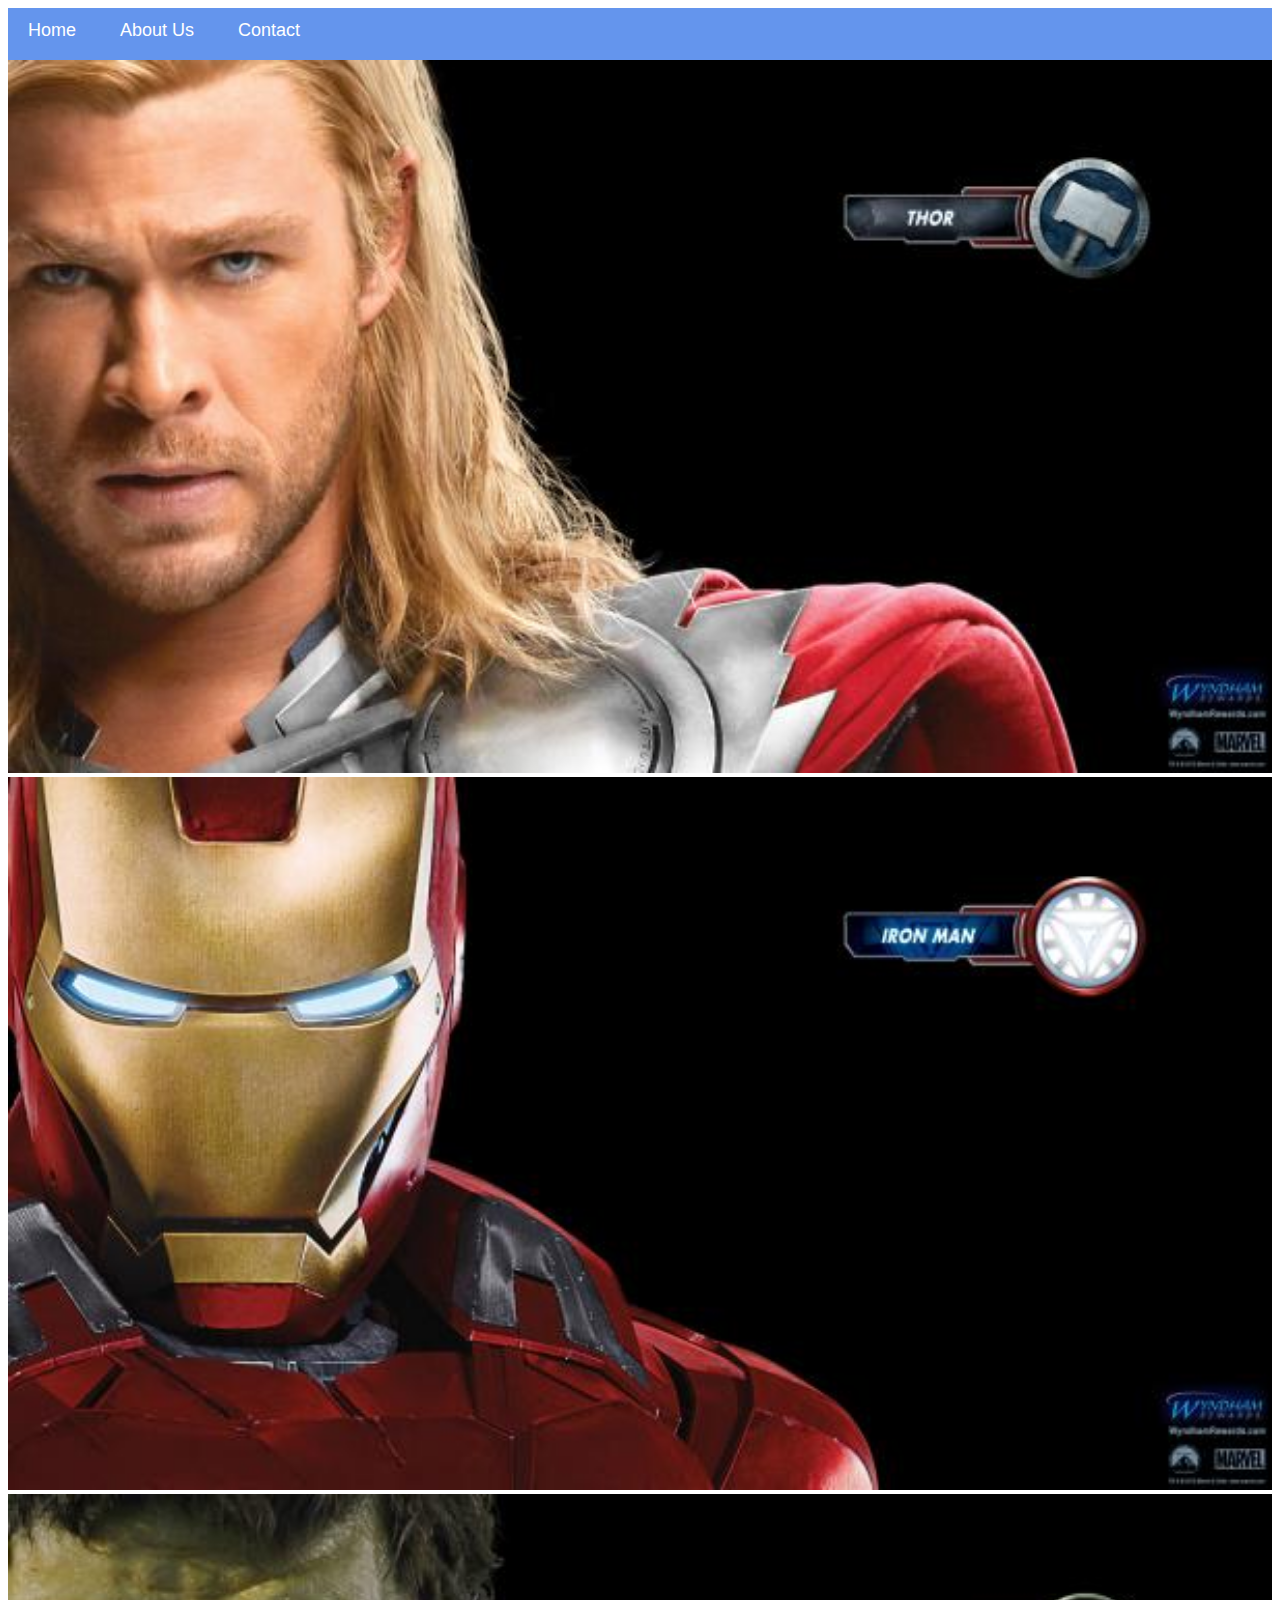
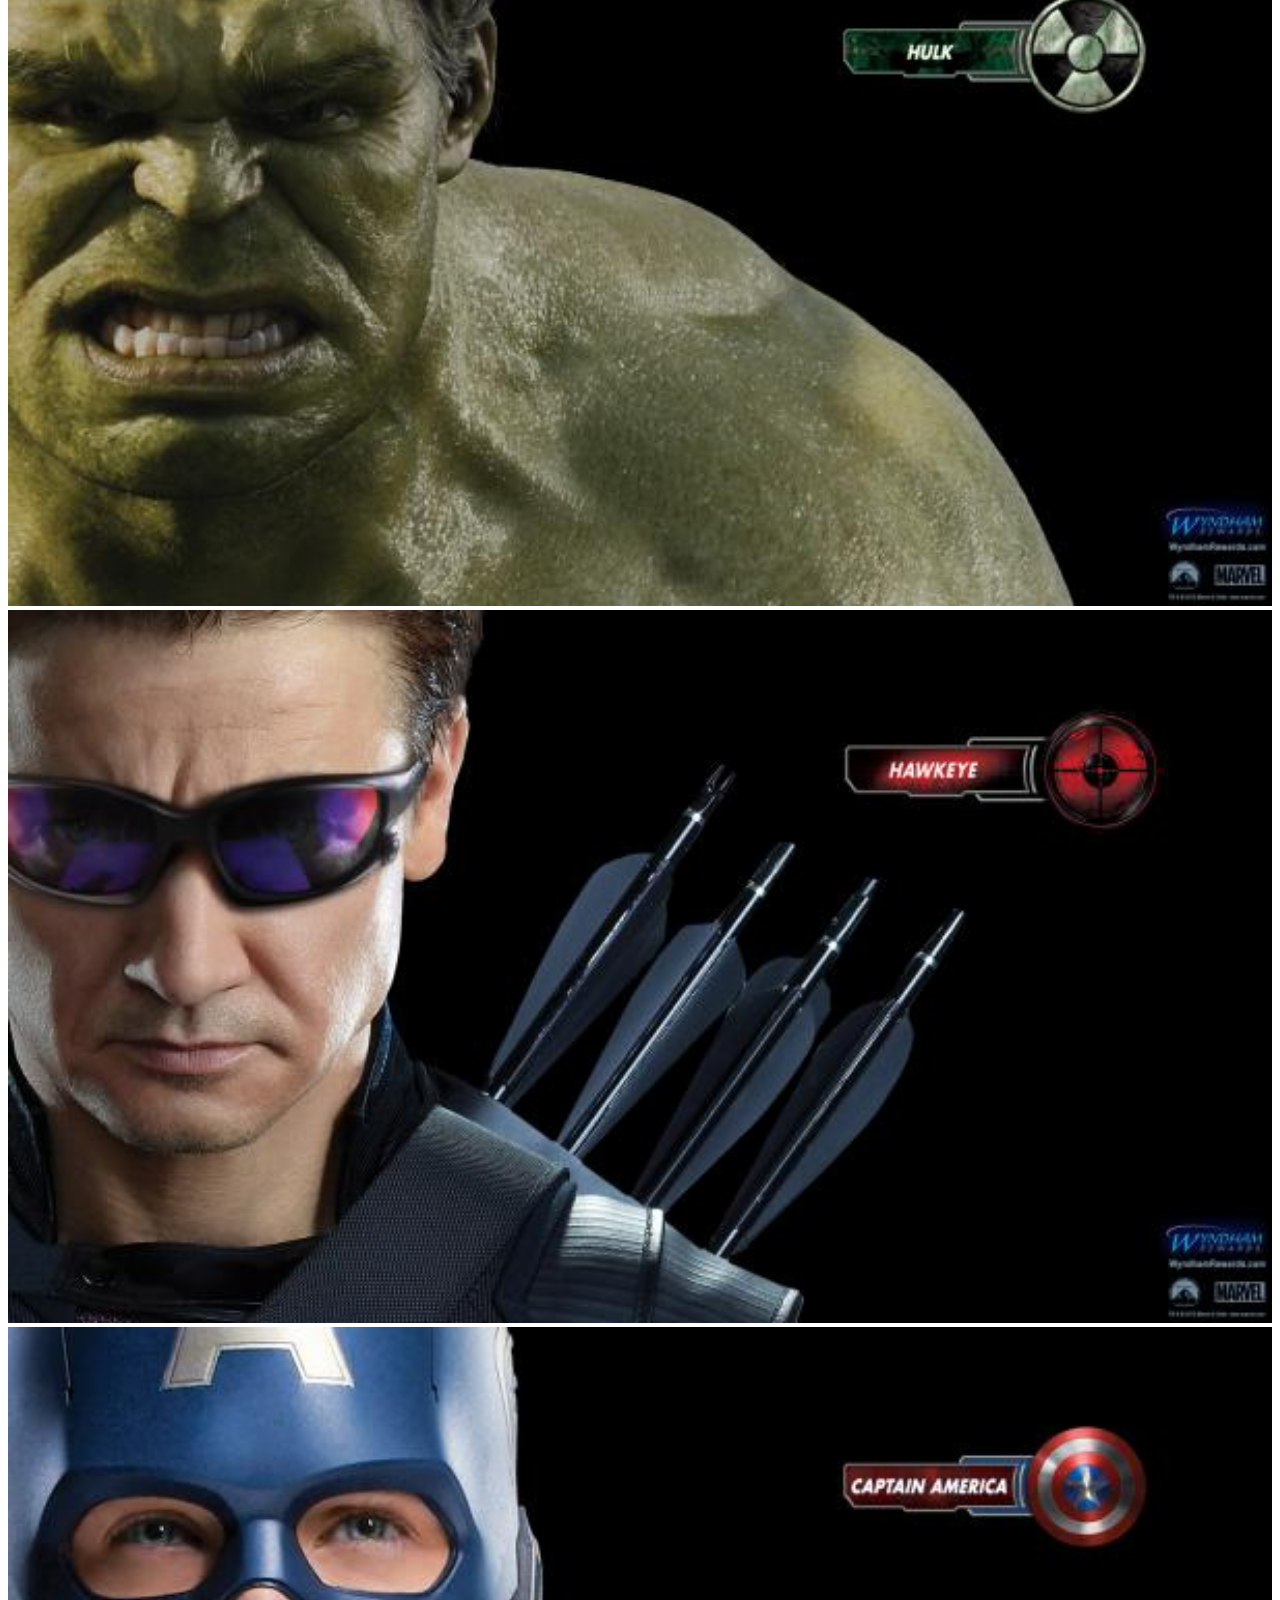
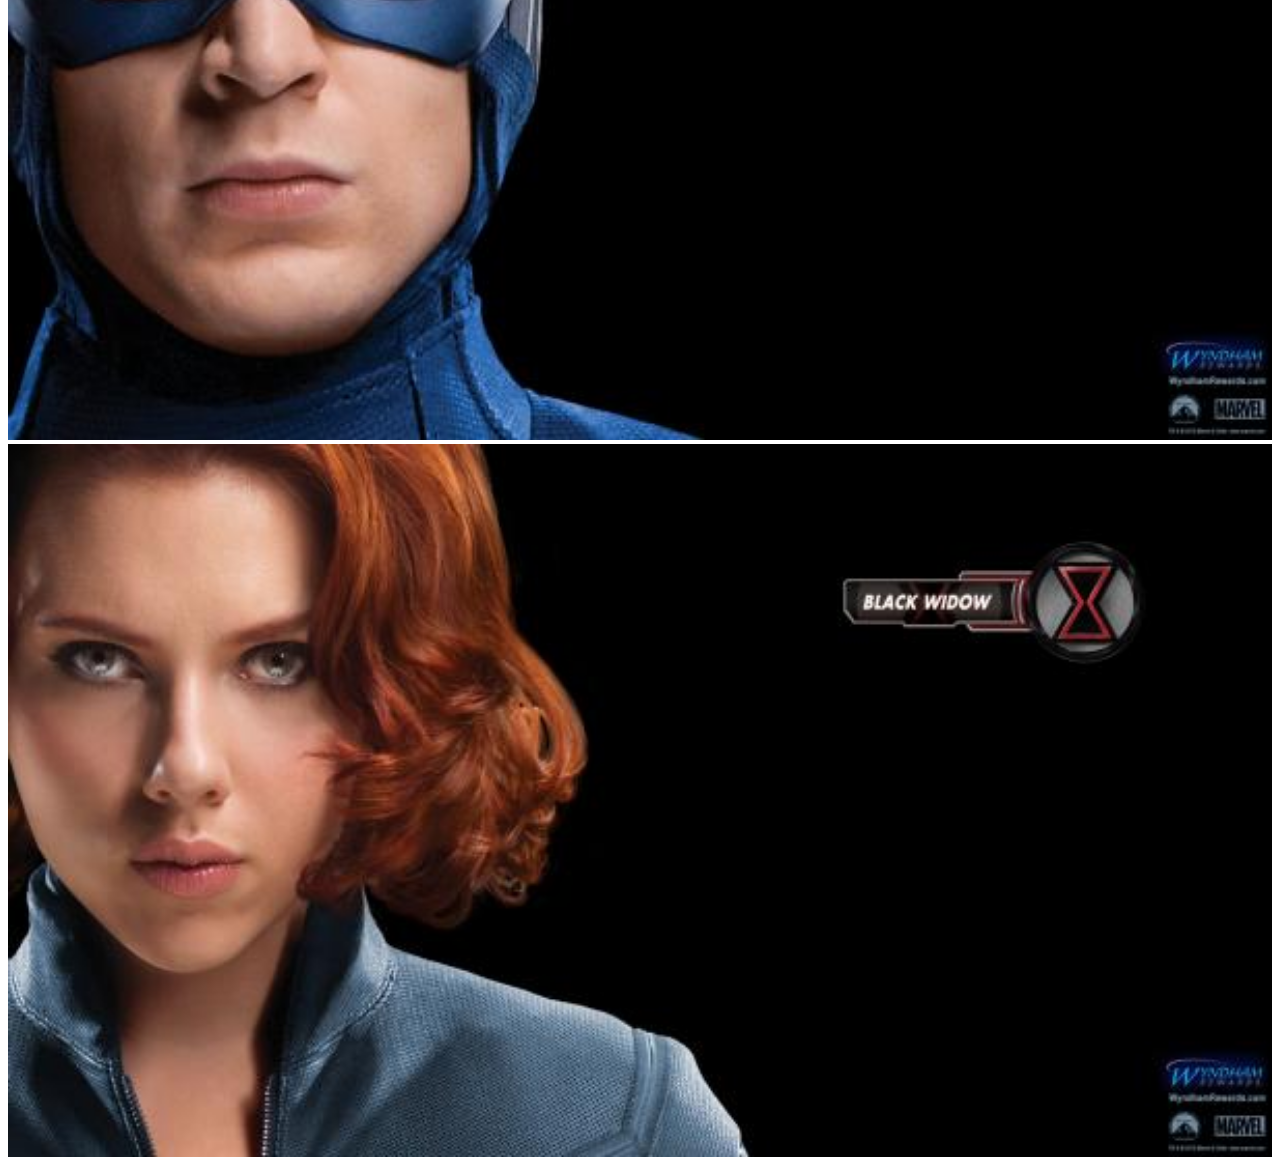
<file: index.html>
<!DOCTYPE html>
<html>
      <head>
            <link rel="stylesheet" href="styles.css">
      </head>
      <body>

        <div id="menu">
                <a href="index.html">Home</a>
                <a href="about.html">About Us</a>
                <a href="contact.html">Contact</a>
        </div>

        <div class="gallery">
                <a href="avenger-1.html"><img src="images/avengers_01.jpg"/></a>
                <a href="avenger-2.html"><img src="images/avengers_02.jpg"/></a>
                <a href="avenger-3.html"><img src="images/avengers_03.jpg"/></a>
                <a href="avenger-4.html"><img src="images/avengers_04.jpg"/></a>
                <a href="avenger-5.html"><img src="images/avengers_05.jpg"/></a>
                <a href="avenger-6.html"><img src="images/avengers_06.jpg"/></a>
        </div>
      </body>
</html>
</file>
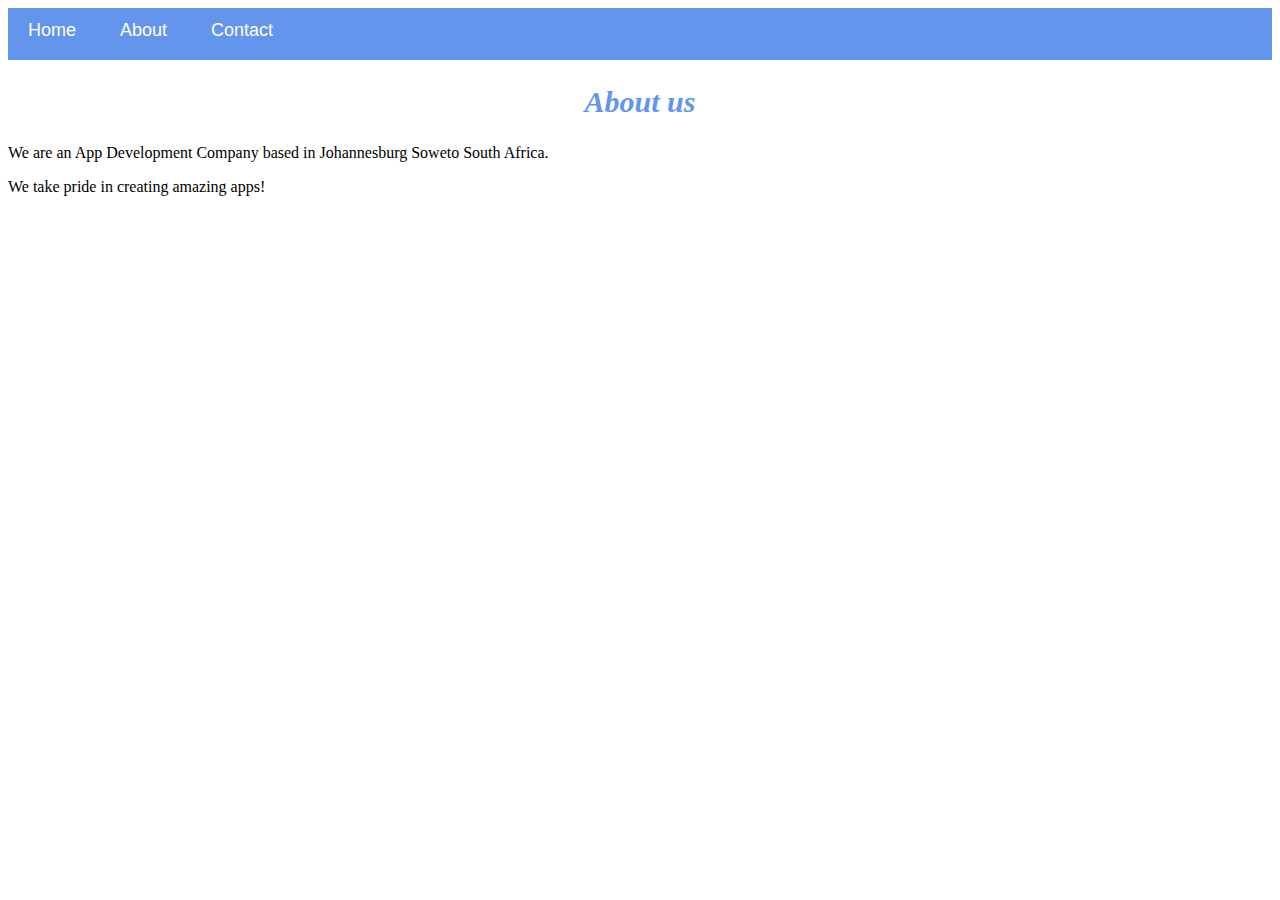
<file: about.html>
<!DOCTYPE html>
<html>
    <head>
        <link rel="stylesheet" href="styles.css">
    </head>
    <body>
        <div id="menu">
            <a href="index.html">Home</a>
            <a href="about.html">About</a>
            <a href="contact.html">Contact</a>
        </div>
        <h2>About us</h2>
        <p>We are an App Development Company based in Johannesburg Soweto South Africa.</p>
        <p>We take pride in creating amazing apps!</p> 
    </body>
</html>
</file>
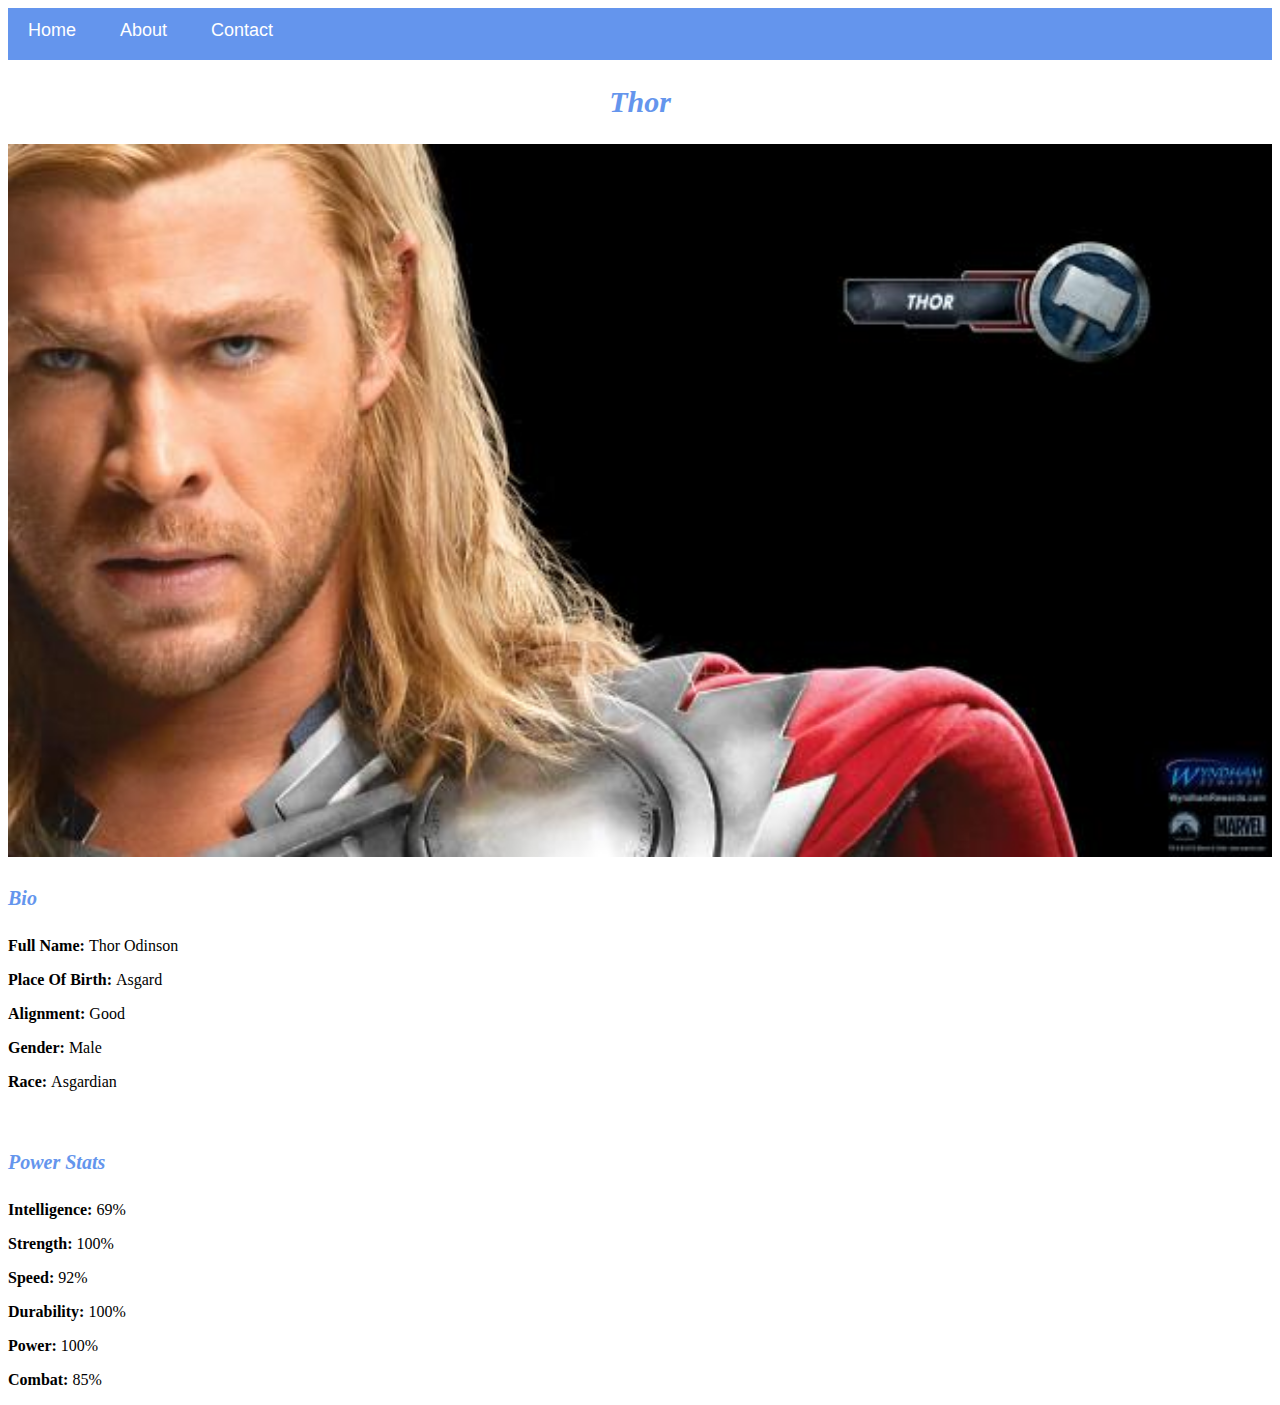
<file: avenger-1.html>
<!DOCTYPE html>
<html>
<head>
    <meta charset="UTF-8" />
    <title>SuperHero APP</title>
    <link rel="stylesheet" href="styles.css">
</head>
<body>
    <div id="menu">
            <a href="index.html">Home</a>
            <a href="about.html">About</a>
            <a href="contact.html">Contact</a>
        </div>
    <h2>Thor</h2>
    <div class="gallery">
        <img src="images/avengers_01.jpg "/>
        
    </div>

    <h4>Bio</h4>
               <p><b>Full Name: </b> Thor Odinson</p>
               <p><b>Place Of Birth: </b> Asgard</p>
               <p><b>Alignment: </b> Good</p>
               <p><b>Gender: </b> Male</p>
               <p><b>Race: </b> Asgardian</p>
              <br/>

              <h4>Power Stats</h4>
              <p><b>Intelligence: </b> 69%</p>
              <p><b>Strength: </b> 100%</p>
              <p><b>Speed: </b> 92%</p>
              <p><b>Durability: </b> 100%</p>
              <p><b>Power: </b> 100%</p>
              <p><b>Combat: </b> 85%</p> 
</body>
</html>
</file>
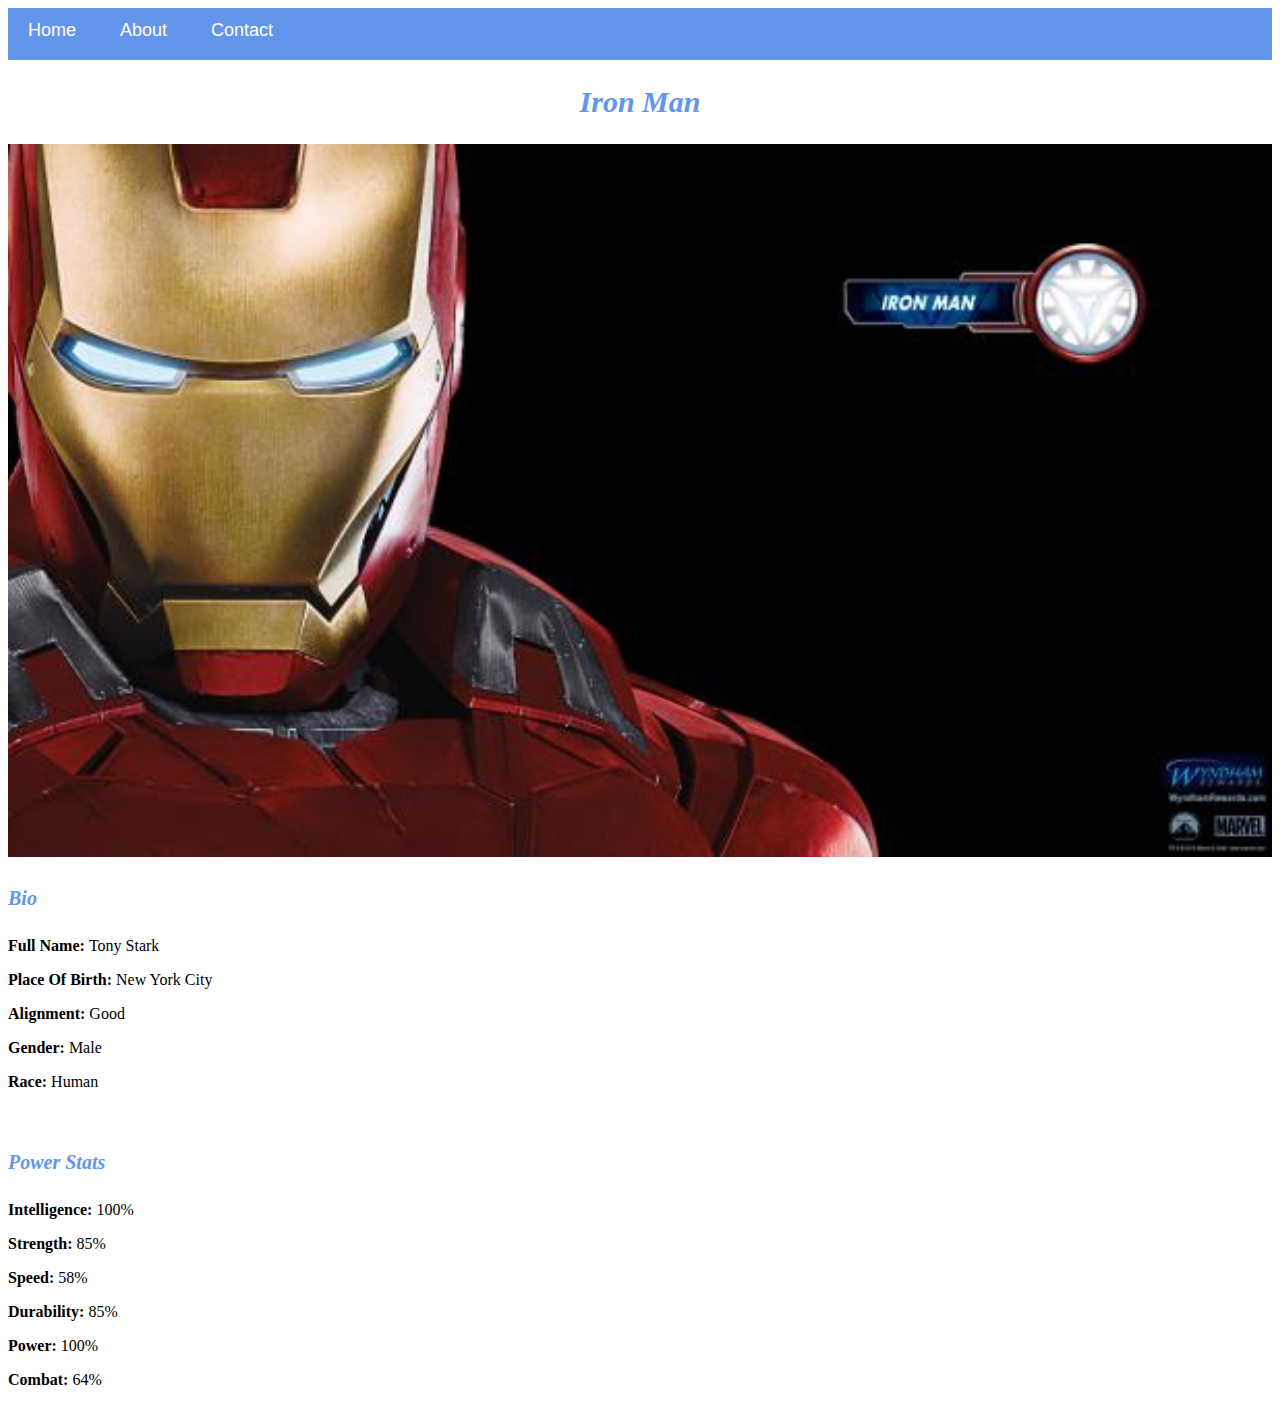
<file: avenger-2.html>
<!DOCTYPE html>
<html>
<head>
    <meta charset="UTF-8" />
    <title>SuperHero APP</title>
    <link rel="stylesheet" href="styles.css">
</head>
<body>
    <div id="menu">
            <a href="index.html">Home</a>
            <a href="about.html">About</a>
            <a href="contact.html">Contact</a>
        </div>
    <h2>Iron Man</h2>
    <div class="gallery">
        <img src="images/avengers_02.jpg "/>
        
    </div>

    <h4>Bio</h4>
<p><b>Full Name: </b> Tony Stark</p>
<p><b>Place Of Birth: </b> New York City</p>
<p><b>Alignment: </b> Good</p>
<p><b>Gender: </b> Male</p>
<p><b>Race: </b> Human</p>
<br/>

<h4>Power Stats</h4>
<p><b>Intelligence: </b> 100%</p>
<p><b>Strength: </b> 85%</p>
<p><b>Speed: </b> 58%</p>
<p><b>Durability: </b> 85%</p>
<p><b>Power: </b> 100%</p>
<p><b>Combat: </b> 64%</p>

</body>
</html>
</file>
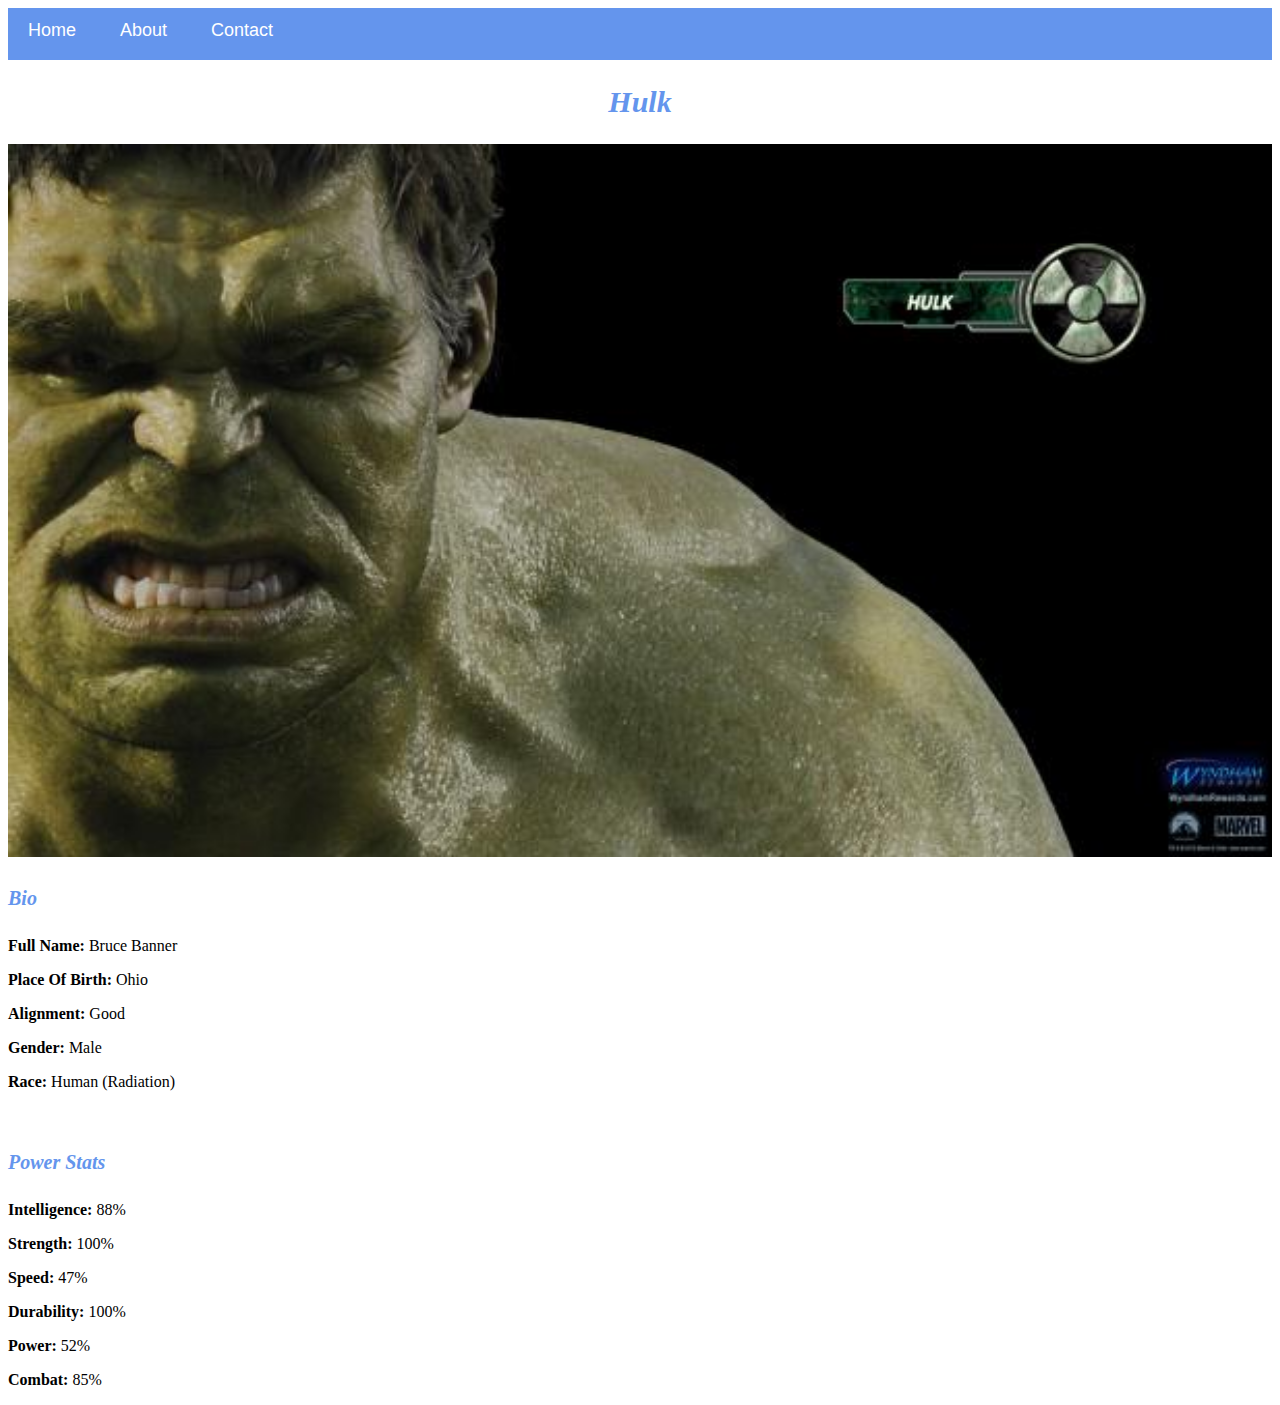
<file: avenger-3.html>
<!DOCTYPE html>
<html>
<head>
    <meta charset="UTF-8" />
    <title>SuperHero APP - Hulk</title>
    <link rel="stylesheet" href="styles.css">
</head>
<body>
    <div id="menu">
            <a href="index.html">Home</a>
            <a href="about.html">About</a>
            <a href="contact.html">Contact</a>
        </div>
    <h2>Hulk</h2>
    <div class="gallery">
        <img src="images/avengers_03.jpg"/>
    </div>

    <h4>Bio</h4>
    <p><b>Full Name: </b> Bruce Banner</p>
    <p><b>Place Of Birth: </b> Ohio</p>
    <p><b>Alignment: </b> Good</p>
    <p><b>Gender: </b> Male</p>
    <p><b>Race: </b> Human (Radiation)</p>
    <br/>

    <h4>Power Stats</h4>
    <p><b>Intelligence: </b> 88%</p>
    <p><b>Strength: </b> 100%</p>
    <p><b>Speed: </b> 47%</p>
    <p><b>Durability: </b> 100%</p>
    <p><b>Power: </b> 52%</p>
    <p><b>Combat: </b> 85%</p>
</body>
</html>
</file>
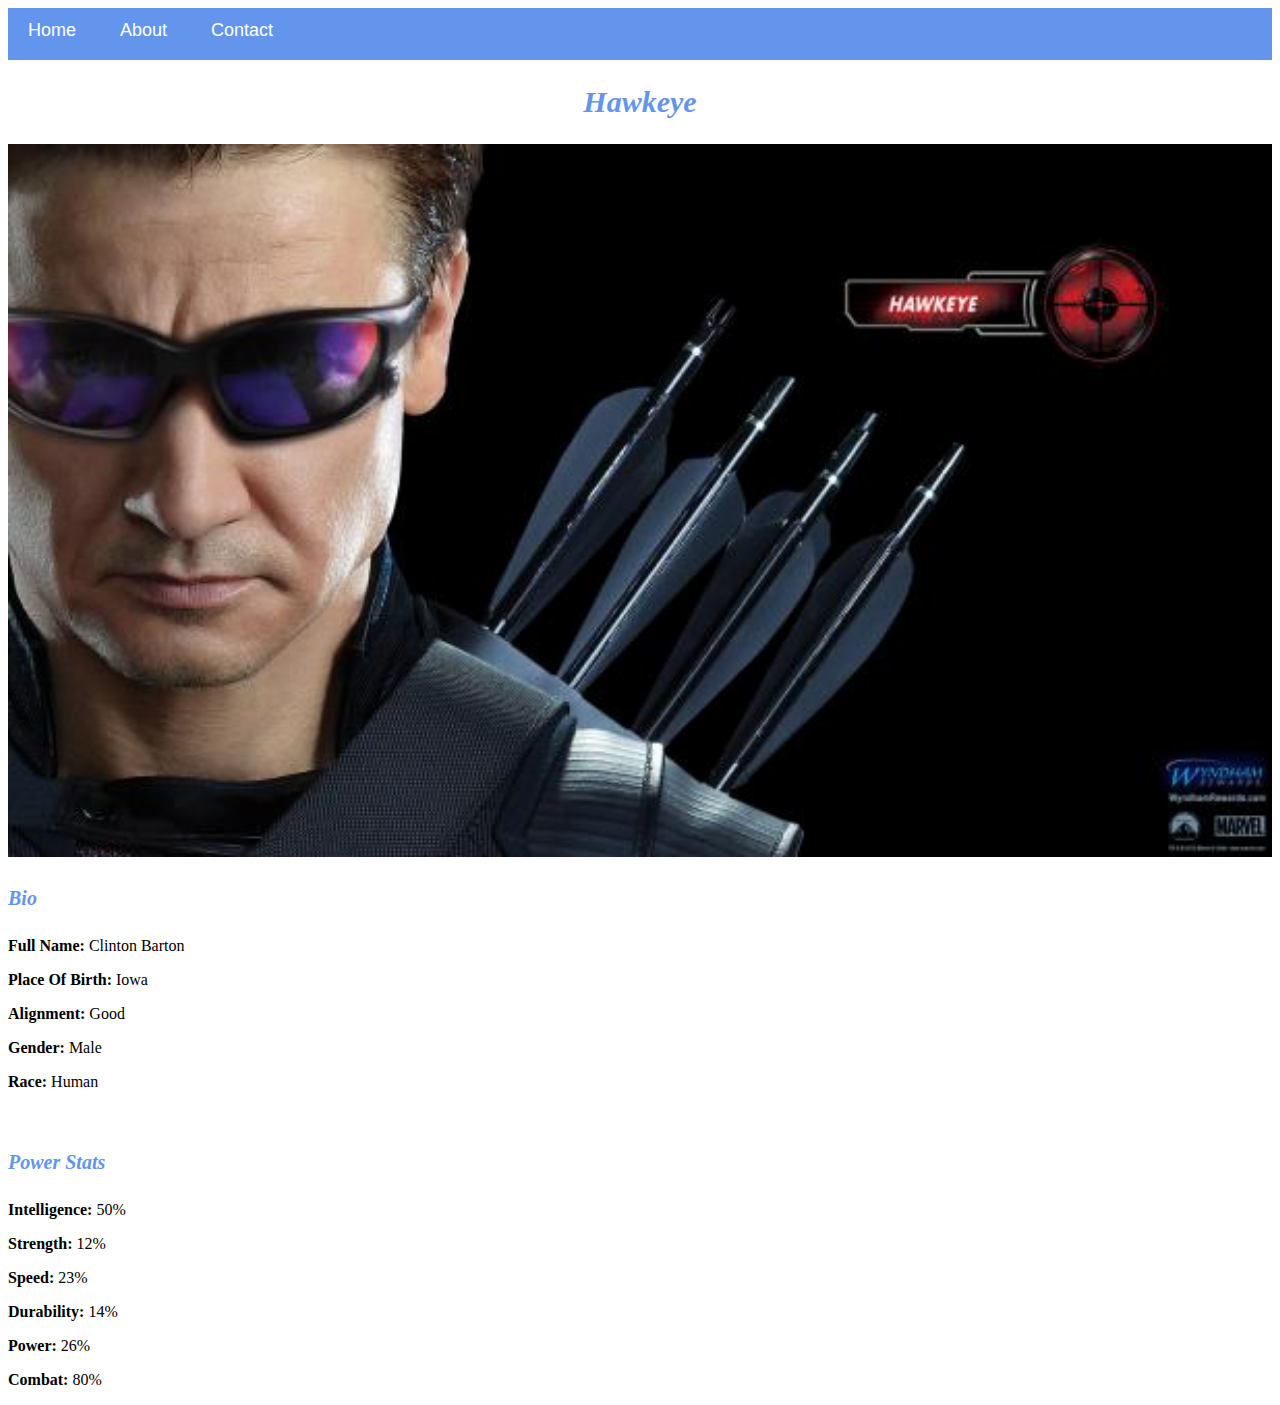
<file: avenger-4.html>
<!DOCTYPE html>
<html>
<head>
    <meta charset="UTF-8" />
    <title>SuperHero APP - Hawkeye</title>
    <link rel="stylesheet" href="styles.css">
</head>
<body>
    <div id="menu">
            <a href="index.html">Home</a>
            <a href="about.html">About</a>
            <a href="contact.html">Contact</a>
        </div>
    <h2>Hawkeye</h2>
    <div class="gallery">
        <img src="images/avengers_04.jpg"/>
    </div>

    <h4>Bio</h4>
    <p><b>Full Name: </b> Clinton Barton</p>
    <p><b>Place Of Birth: </b> Iowa</p>
    <p><b>Alignment: </b> Good</p>
    <p><b>Gender: </b> Male</p>
    <p><b>Race: </b> Human</p>
    <br/>

    <h4>Power Stats</h4>
    <p><b>Intelligence: </b> 50%</p>
    <p><b>Strength: </b> 12%</p>
    <p><b>Speed: </b> 23%</p>
    <p><b>Durability: </b> 14%</p>
    <p><b>Power: </b> 26%</p>
    <p><b>Combat: </b> 80%</p>
</body>
</html>
</file>
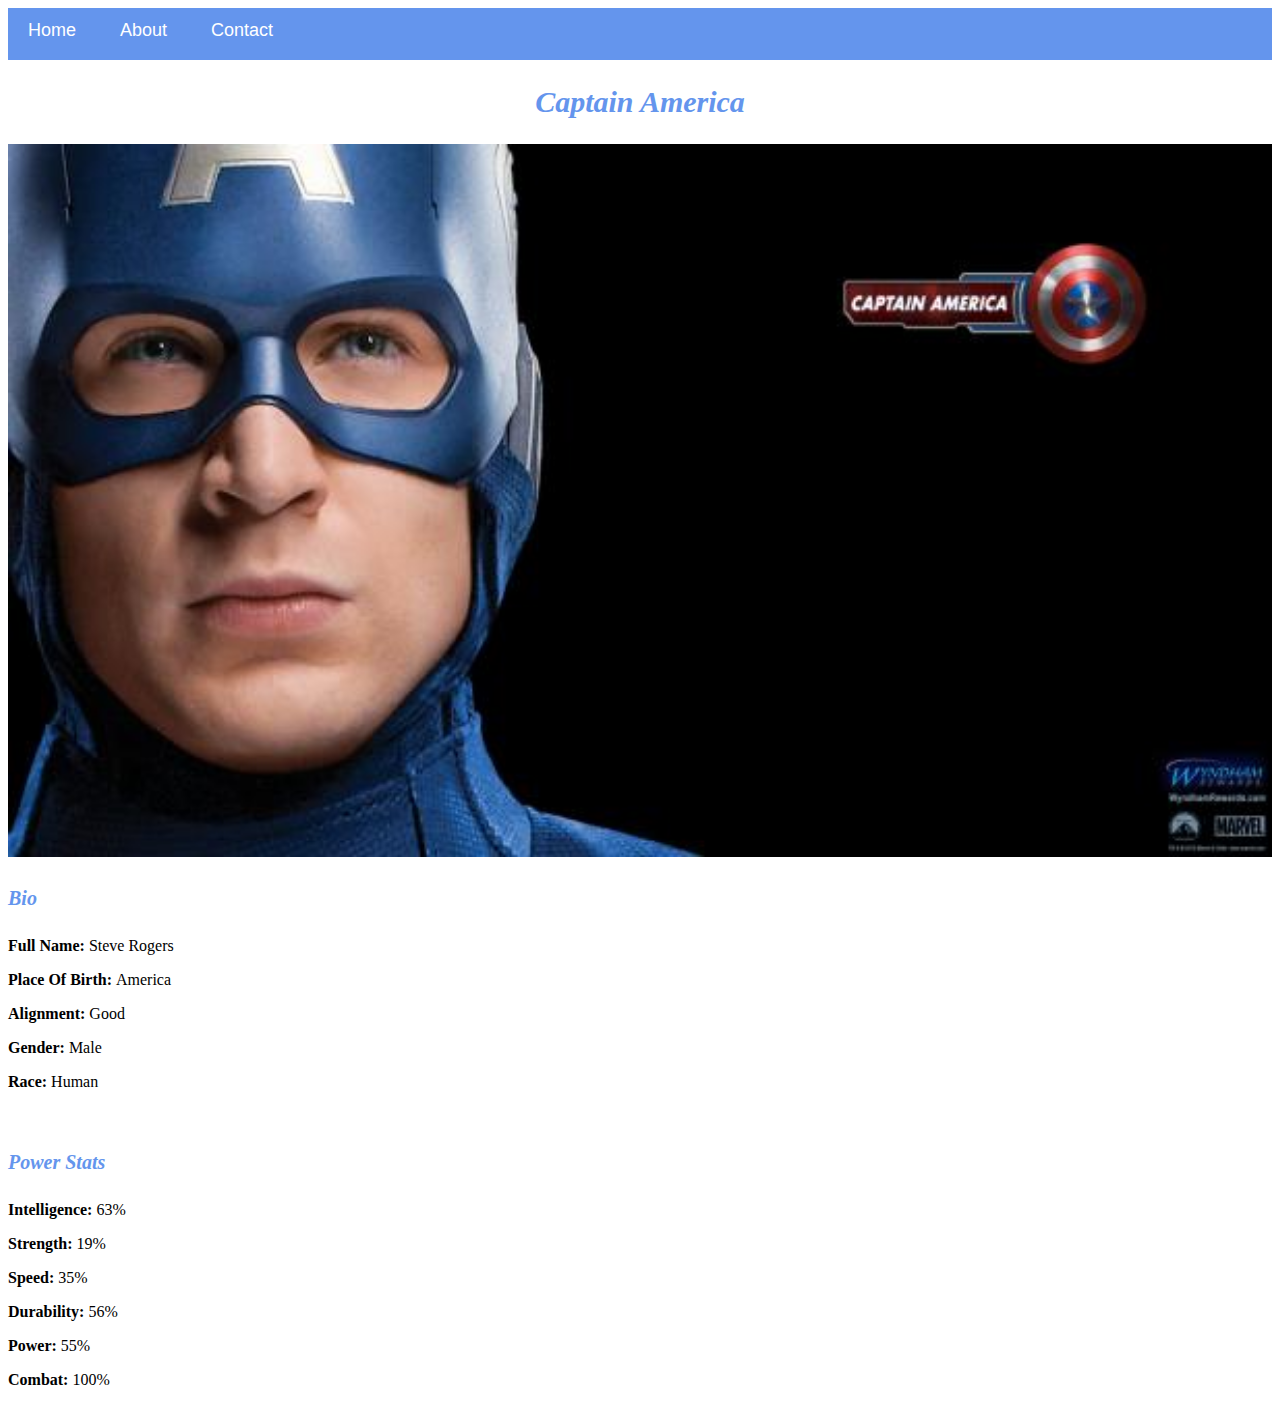
<file: avenger-5.html>
<!DOCTYPE html>
<html>
<head>
    <meta charset="UTF-8" />
    <title>SuperHero APP - Captain America</title>
    <link rel="stylesheet" href="styles.css">
</head>
<body>
    <div id="menu">
            <a href="index.html">Home</a>
            <a href="about.html">About</a>
            <a href="contact.html">Contact</a>
        </div>
    <h2>Captain America</h2>
    <div class="gallery">
        <img src="images/avengers_05.jpg"/>
    </div>

    <h4>Bio</h4>
    <p><b>Full Name: </b> Steve Rogers</p>
    <p><b>Place Of Birth: </b> America</p>
    <p><b>Alignment: </b> Good</p>
    <p><b>Gender: </b> Male</p>
    <p><b>Race: </b> Human</p>
    <br/>

    <h4>Power Stats</h4>
    <p><b>Intelligence: </b> 63%</p>
    <p><b>Strength: </b> 19%</p>
    <p><b>Speed: </b> 35%</p>
    <p><b>Durability: </b> 56%</p>
    <p><b>Power: </b> 55%</p>
    <p><b>Combat: </b> 100%</p>
</body>
</html>
</file>
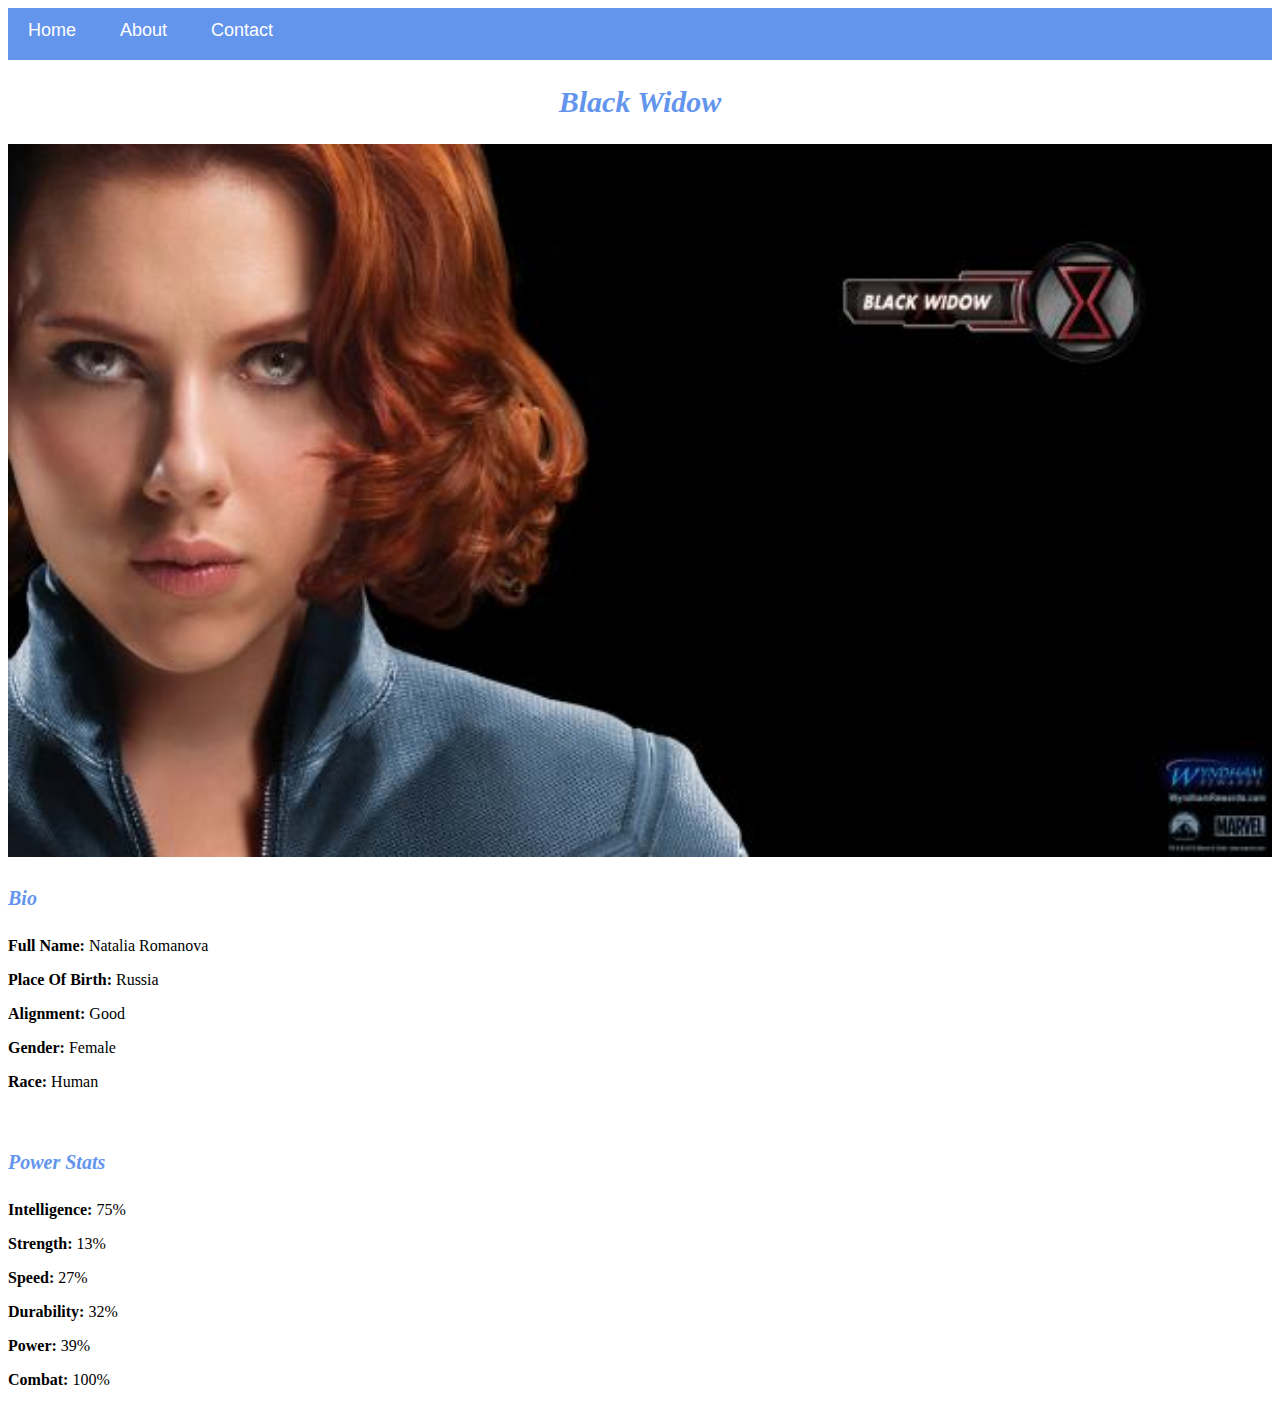
<file: avenger-6.html>
<!DOCTYPE html>
<html>
<head>
    <meta charset="UTF-8" />
    <title>SuperHero APP - Black Widow</title>
    <link rel="stylesheet" href="styles.css">
</head>
<body>
    <div id="menu">
            <a href="index.html">Home</a>
            <a href="about.html">About</a>
            <a href="contact.html">Contact</a>
        </div>
    <h2>Black Widow</h2>
    <div class="gallery">
        <img src="images/avengers_06.jpg"/>
    </div>

    <h4>Bio</h4>
    <p><b>Full Name: </b> Natalia Romanova</p>
    <p><b>Place Of Birth: </b> Russia</p>
    <p><b>Alignment: </b> Good</p>
    <p><b>Gender: </b> Female</p>
    <p><b>Race: </b> Human</p>
    <br/>

    <h4>Power Stats</h4>
    <p><b>Intelligence: </b> 75%</p>
    <p><b>Strength: </b> 13%</p>
    <p><b>Speed: </b> 27%</p>
    <p><b>Durability: </b> 32%</p>
    <p><b>Power: </b> 39%</p>
    <p><b>Combat: </b> 100%</p>
</body>
</html>
</file>
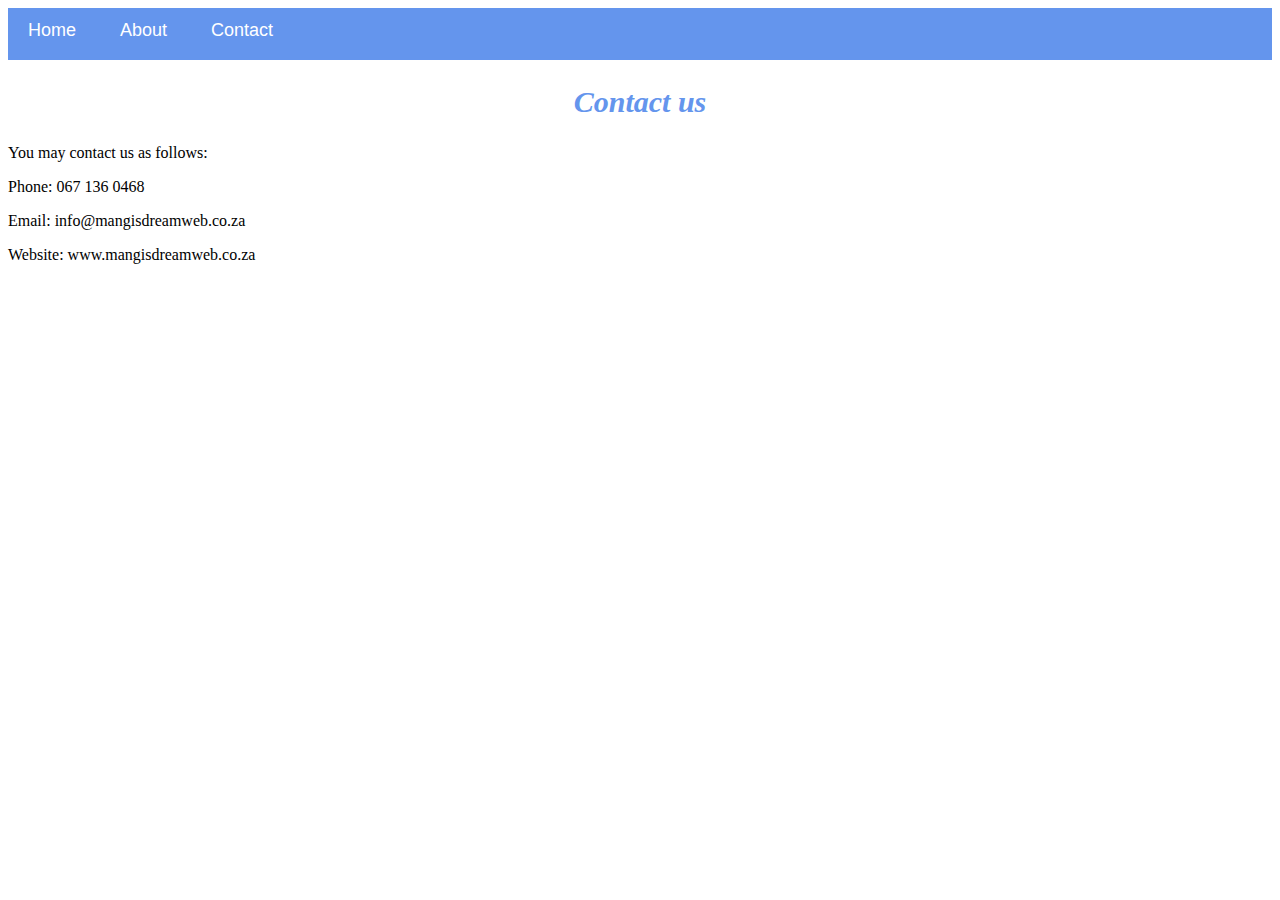
<file: contact.html>
<!DOCTYPE html>
<html>
    <head>
        <link rel="stylesheet" href="styles.css">
    </head>
    <body>
        <div id="menu">
            <a href="index.html">Home</a>
            <a href="about.html">About</a>
            <a href="contact.html">Contact</a>
        </div>
        <h2>Contact us</h2>
        <p>You may contact us as follows:</p>
        <p>Phone: 067 136 0468</p>
        <p>Email: info@mangisdreamweb.co.za</p>
        <p>Website: www.mangisdreamweb.co.za</p>
    </body>
</html>
</file>
<file: styles.css>
.gallery img{
  width: 100%;
}

h2{
    font-family: Impact, fantasy;
    text-align: center;
    font-size: 30px;
    color: cornflowerblue;
    font-style: italic;
}

h4{
    font-family: Impact, fantasy;
    font-size: 20px;
    color: cornflowerblue;
    font-style: italic;
}

#menu{
      width:100%;
      height:40px;
      background-color: cornflowerblue;
      padding-top: 12px;
}

#menu a{
      color:#ffffff;
      font-family: Helvetica, sans-serif;
      font-size: 18px;
      text-decoration:none;
      font-weight: 800px;
      
      padding-left: 20px;
      padding-right: 20px;
}

#menu a:hover{
       color: #5077bd;
}
</file>
